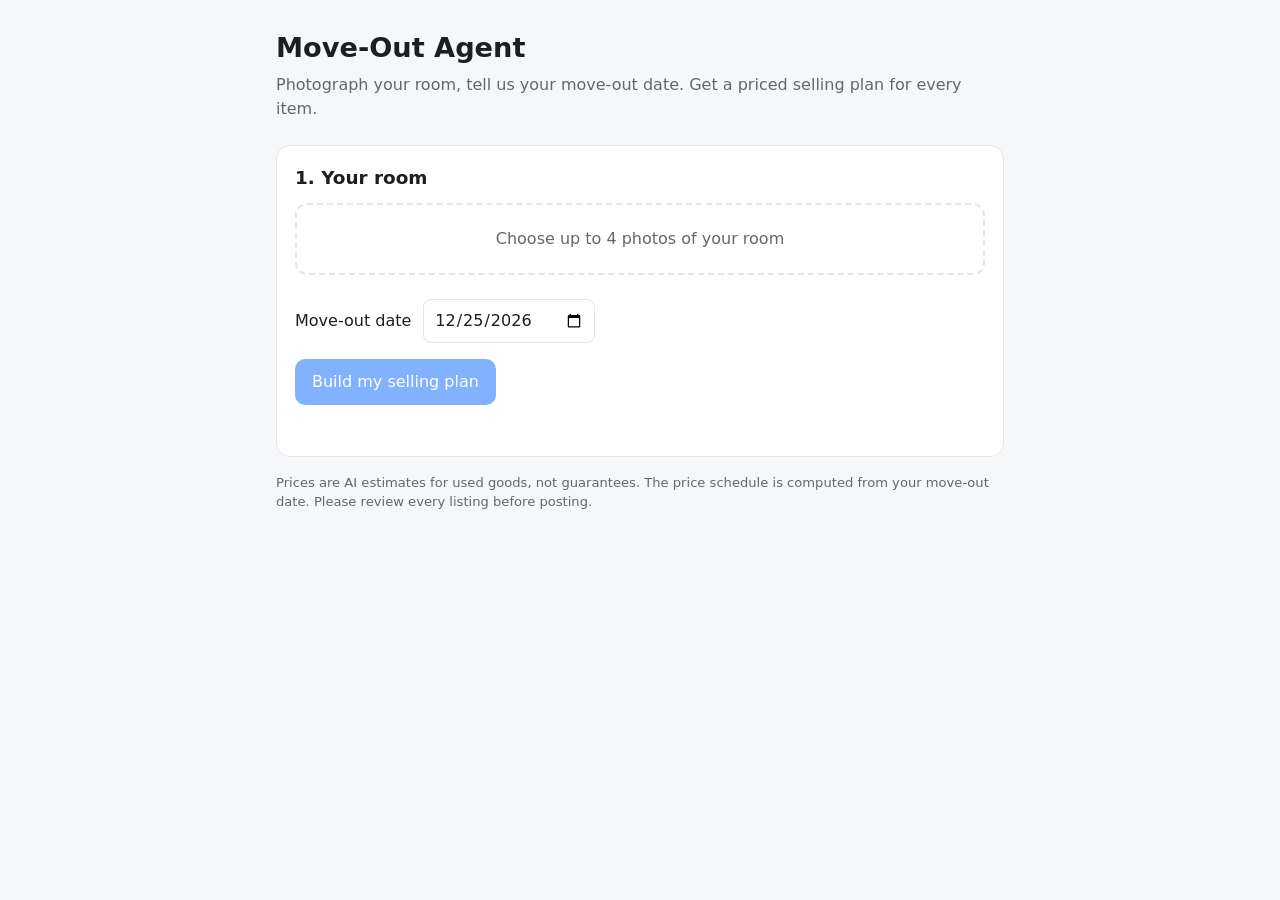
<file: index.html>
<!doctype html>
<html lang="en">
<head>
  <meta charset="utf-8" />
  <meta name="viewport" content="width=device-width, initial-scale=1" />
  <title>Move-Out Agent</title>
  <link rel="stylesheet" href="styles.css" />
</head>
<body>
  <header class="top">
    <div class="wrap">
      <h1>Move-Out Agent</h1>
      <p class="sub">Photograph your room, tell us your move-out date. Get a priced selling plan for every item.</p>
    </div>
  </header>

  <main class="wrap">
    <div id="mode-banner" class="banner" hidden></div>

    <section class="card" id="step-input">
      <h2>1. Your room</h2>
      <label class="drop" for="photos">
        <input id="photos" type="file" accept="image/*" multiple />
        <span>Choose up to 4 photos of your room</span>
      </label>
      <div id="previews" class="previews"></div>

      <div class="row">
        <label for="move-date">Move-out date</label>
        <input id="move-date" type="date" />
      </div>

      <button id="analyze" class="primary" disabled>Build my selling plan</button>
      <p id="status" class="status" role="status"></p>
    </section>

    <section class="card" id="step-results" hidden>
      <div class="results-head">
        <h2>2. Your selling plan</h2>
        <p id="plan-summary" class="muted"></p>
      </div>
      <div id="items"></div>
      <div class="actions">
        <button id="refine" class="secondary" hidden>Update with my answers</button>
        <button id="export" class="primary">Download listings (JSON)</button>
      </div>
    </section>

    <p class="fine">
      Prices are AI estimates for used goods, not guarantees. The price schedule is computed
      from your move-out date. Please review every listing before posting.
    </p>
  </main>

  <script src="config.js"></script>
  <script src="app.js"></script>
</body>
</html>
</file>
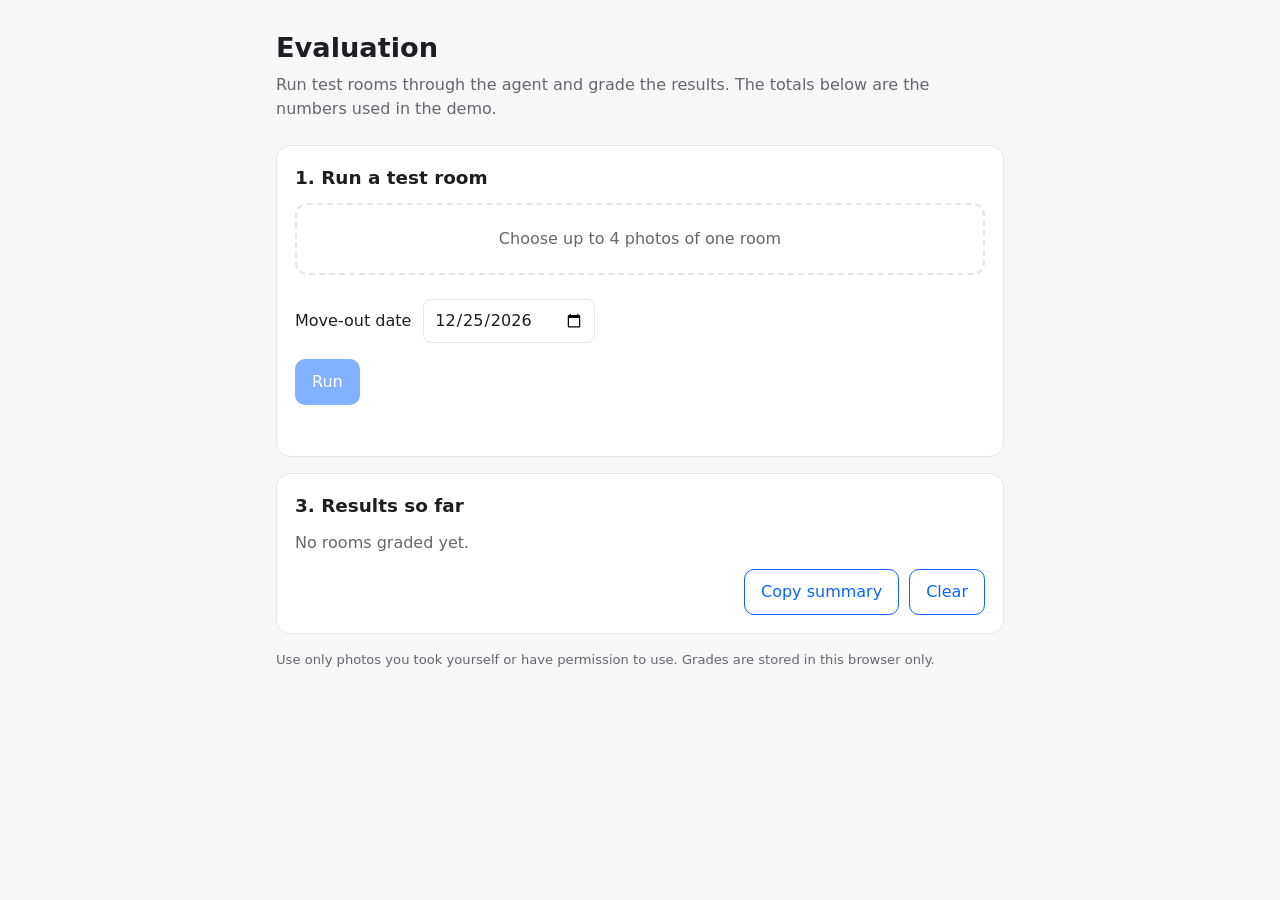
<file: eval.html>
<!doctype html>
<html lang="en">
<head>
  <meta charset="utf-8" />
  <meta name="viewport" content="width=device-width, initial-scale=1" />
  <title>Move-Out Agent: Evaluation</title>
  <link rel="stylesheet" href="styles.css" />
</head>
<body>
  <header class="top">
    <div class="wrap">
      <h1>Evaluation</h1>
      <p class="sub">Run test rooms through the agent and grade the results. The totals below are the numbers used in the demo.</p>
    </div>
  </header>

  <main class="wrap">
    <div id="mode-banner" class="banner" hidden></div>

    <section class="card">
      <h2>1. Run a test room</h2>
      <label class="drop" for="photos">
        <input id="photos" type="file" accept="image/*" multiple />
        <span>Choose up to 4 photos of one room</span>
      </label>
      <div id="previews" class="previews"></div>
      <div class="row">
        <label for="move-date">Move-out date</label>
        <input id="move-date" type="date" />
      </div>
      <button id="run" class="primary" disabled>Run</button>
      <p id="status" class="status" role="status"></p>
    </section>

    <section class="card" id="grade-card" hidden>
      <h2>2. Grade this room</h2>
      <p class="muted">For each item: is it really in the photos, and would you accept the price as a starting point?</p>
      <div id="grade-items"></div>
      <div class="row">
        <label for="missed">Sellable items in the photos that the agent missed</label>
        <input id="missed" type="number" min="0" value="0" style="width:5rem" />
      </div>
      <div class="actions"><button id="save" class="primary">Save grades</button></div>
    </section>

    <section class="card">
      <h2>3. Results so far</h2>
      <div id="totals" class="muted">No rooms graded yet.</div>
      <div class="actions">
        <button id="copy" class="secondary">Copy summary</button>
        <button id="reset" class="secondary">Clear</button>
      </div>
    </section>

    <p class="fine">Use only photos you took yourself or have permission to use. Grades are stored in this browser only.</p>
  </main>

  <script src="config.js"></script>
  <script src="eval.js"></script>
</body>
</html>
</file>
<file: styles.css>
:root {
  --bg: #f6f7f9;
  --card: #ffffff;
  --text: #1c1e21;
  --muted: #65676b;
  --line: #e4e6eb;
  --brand: #0866ff;
  --brand-dark: #0553d6;
  --warn-bg: #fff4d6;
  --warn-text: #7a5600;
  --ok: #1a7f37;
}
@media (prefers-color-scheme: dark) {
  :root {
    --bg: #0f1114; --card: #181b20; --text: #eceef1; --muted: #9aa0a8;
    --line: #2a2e35; --brand: #4c8dff; --brand-dark: #78a8ff;
    --warn-bg: #3a2f10; --warn-text: #f3d27a; --ok: #4cc26b;
  }
}
* { box-sizing: border-box; }
body {
  margin: 0; background: var(--bg); color: var(--text);
  font: 16px/1.5 system-ui, -apple-system, "Segoe UI", Roboto, sans-serif;
}
.wrap { max-width: 760px; margin: 0 auto; padding: 0 16px; }
.top { padding: 28px 0 8px; }
h1 { margin: 0 0 4px; font-size: 1.7rem; }
h2 { margin: 0 0 12px; font-size: 1.15rem; }
.sub, .muted { color: var(--muted); margin: 0; }
.card {
  background: var(--card); border: 1px solid var(--line); border-radius: 14px;
  padding: 18px; margin: 16px 0;
}
.banner {
  background: var(--warn-bg); color: var(--warn-text);
  border-radius: 10px; padding: 10px 14px; margin: 16px 0 0; font-size: .92rem;
}
.drop {
  display: block; border: 2px dashed var(--line); border-radius: 12px;
  padding: 22px; text-align: center; cursor: pointer; color: var(--muted);
}
.drop:hover { border-color: var(--brand); }
.drop input { display: none; }
.previews { display: flex; gap: 8px; flex-wrap: wrap; margin: 12px 0; }
.previews img { width: 84px; height: 84px; object-fit: cover; border-radius: 8px; border: 1px solid var(--line); }
.row { display: flex; align-items: center; gap: 12px; margin: 12px 0 16px; flex-wrap: wrap; }
input[type="date"], input[type="text"] {
  font: inherit; padding: 8px 10px; border: 1px solid var(--line); border-radius: 8px;
  background: var(--card); color: var(--text);
}
button { font: inherit; border-radius: 10px; padding: 10px 16px; cursor: pointer; border: 1px solid transparent; }
button.primary { background: var(--brand); color: #fff; }
button.primary:hover:not(:disabled) { background: var(--brand-dark); }
button.secondary { background: transparent; color: var(--brand); border-color: var(--brand); }
button:disabled { opacity: .5; cursor: not-allowed; }
.status { min-height: 1.4em; margin: 10px 0 0; color: var(--muted); }
.status.error { color: #c0392b; }
.item { border: 1px solid var(--line); border-radius: 12px; padding: 14px; margin: 12px 0; }
.item-head { display: flex; justify-content: space-between; gap: 8px; flex-wrap: wrap; align-items: baseline; }
.item-name { font-weight: 600; font-size: 1.05rem; }
.tags { display: flex; gap: 6px; flex-wrap: wrap; margin: 6px 0; }
.tag { font-size: .78rem; padding: 2px 8px; border-radius: 999px; background: var(--bg); border: 1px solid var(--line); color: var(--muted); }
.prices { display: flex; gap: 18px; flex-wrap: wrap; margin: 8px 0; }
.price b { font-size: 1.15rem; }
.price span { display: block; font-size: .78rem; color: var(--muted); }
.schedule { margin: 8px 0 0; padding: 0; list-style: none; font-size: .9rem; color: var(--muted); }
.schedule li { display: inline-block; margin-right: 14px; }
.schedule li::before { content: "› "; color: var(--brand); }
.ask { background: var(--warn-bg); color: var(--warn-text); border-radius: 10px; padding: 10px 12px; margin-top: 10px; }
.ask input { width: 100%; margin-top: 6px; }
.desc { margin: 6px 0; }
.actions { display: flex; gap: 10px; justify-content: flex-end; flex-wrap: wrap; margin-top: 14px; }
.fine { color: var(--muted); font-size: .82rem; margin: 8px 0 32px; }
.results-head { margin-bottom: 6px; }
</file>
